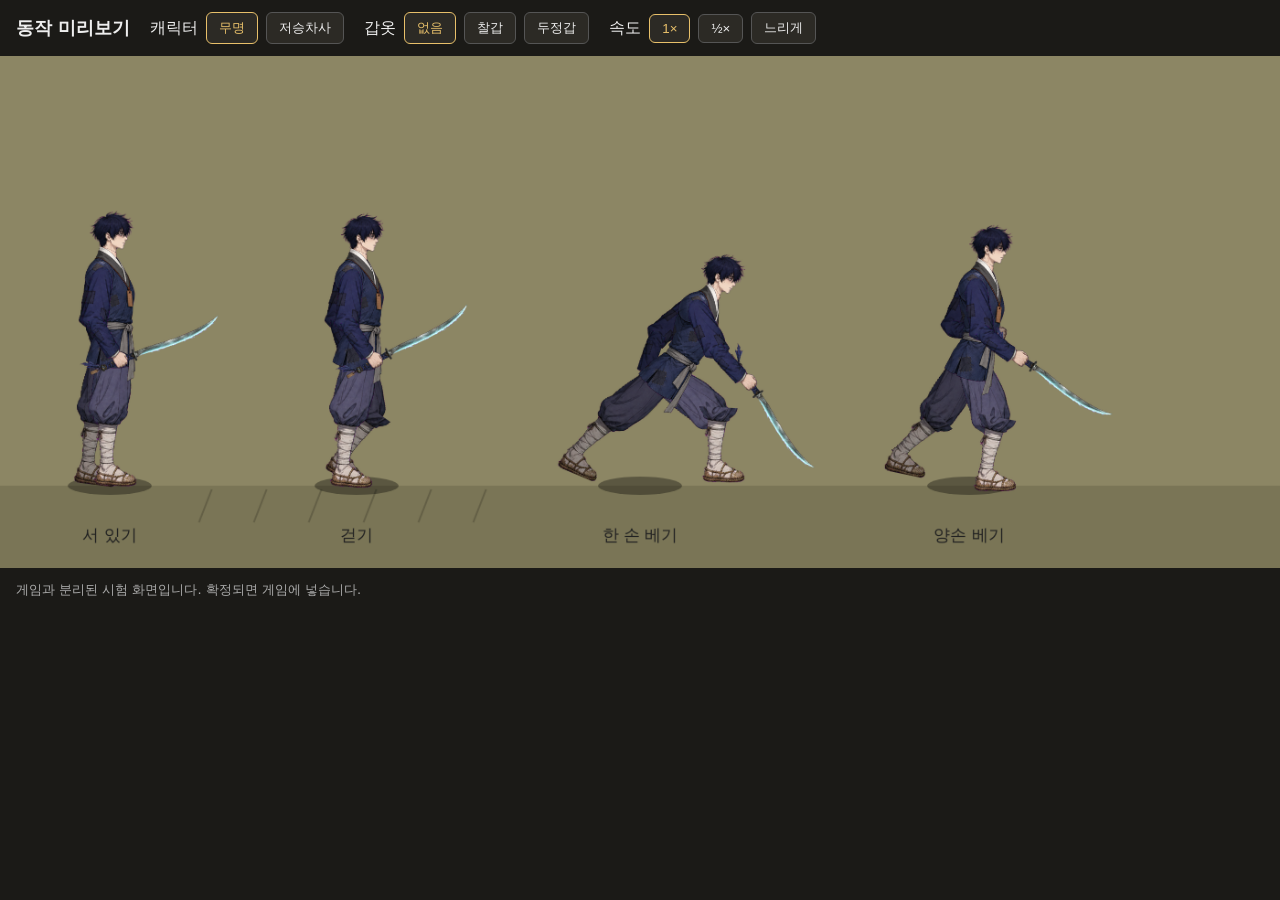
<file: lab/index.html>
<!doctype html>
<html lang="ko"><head><meta charset="utf-8"><meta name="viewport" content="width=device-width,initial-scale=1">
<title>동작 미리보기</title>
<style>
 body{margin:0;background:#1b1a17;color:#eee;font-family:system-ui,sans-serif}
 header{padding:12px 16px;display:flex;flex-wrap:wrap;gap:8px;align-items:center}
 h1{font-size:18px;margin:0 12px 0 0}
 button{background:#2c2a25;color:#eee;border:1px solid #555;border-radius:6px;padding:6px 12px;cursor:pointer}
 button.on{border-color:#e8c06a;color:#e8c06a}
 canvas{display:block;width:100%;max-width:1400px;margin:0 auto;background:#8c8664}
 p{padding:0 16px;color:#aaa;font-size:13px}
</style></head><body>
<header><h1>동작 미리보기</h1>
 <span>캐릭터</span><button data-h="hero" class="on">무명</button><button data-h="gangrim">저승차사</button>
 <span style="margin-left:12px">갑옷</span><button data-a="" class="on">없음</button><button data-a="a_chalgap">찰갑</button><button data-a="a_dujeong">두정갑</button>
 <span style="margin-left:12px">속도</span><button data-s="1" class="on">1×</button><button data-s="0.5">½×</button><button data-s="0.2">느리게</button>
</header>
<canvas id="cv" width="1400" height="560"></canvas>
<p>게임과 분리된 시험 화면입니다. 확정되면 게임에 넣습니다.</p>
<script src="mocap.js"></script>
<script src="rig-lab.js"></script>
<script>
const cv=document.getElementById('cv'), c=cv.getContext('2d');
let armor=null, hid=/gangrim/.test(location.search)?'gangrim':'hero', speed=1, t=0, last=performance.now();
document.querySelectorAll('[data-a]').forEach(b=>b.onclick=()=>{armor=b.dataset.a||null;document.querySelectorAll('[data-a]').forEach(x=>x.classList.toggle('on',x===b));});
document.querySelectorAll('[data-h]').forEach(b=>{b.classList.toggle('on',b.dataset.h===hid);b.onclick=()=>{hid=b.dataset.h;document.querySelectorAll('[data-h]').forEach(x=>x.classList.toggle('on',x===b));};});
document.querySelectorAll('[data-s]').forEach(b=>b.onclick=()=>{speed=+b.dataset.s;document.querySelectorAll('[data-s]').forEach(x=>x.classList.toggle('on',x===b));});
RigLab.warm();
const H=300, GY=470, WALK=318*(H/477)/1.15; /* 한 주기 1.15초 */
const us=[
 {label:'서 있기', x:120, mode:'idle'},
 {label:'걷기', x:390, mode:'walk'},
 {label:'한 손 베기', gl:'환도 베기', x:700, mode:'atk', cd:1.7, grip:'one', gw:'w_hwando'},
 {label:'양손 베기', gl:'학우선 부채질', x:1060, mode:'atk', cd:1.7, grip:'two', atkT:0.9},
].map(o=>Object.assign({hid:'hero',y:GY,r:12,vx:0,vy:0,bob:Math.random()*6,swing:0,lastSwing:0,w1Id:'w_hwando'},{atkT:1.2},o));
let scroll=0;
function frame(now){
  const dt=Math.min(0.05,(now-last)/1000)*speed; last=now; render(dt);
  requestAnimationFrame(frame);
}
function render(dt){
  t+=dt;
  c.fillStyle='#8c8664'; c.fillRect(0,0,cv.width,cv.height);
  c.fillStyle='#7a7556'; c.fillRect(0,GY,cv.width,cv.height-GY);
  scroll=(scroll+WALK*dt)%60;
  c.strokeStyle='rgba(0,0,0,.18)'; c.lineWidth=2;
  for(let x=260-scroll;x<540;x+=60){c.beginPath();c.moveTo(x,GY+4);c.lineTo(x-14,GY+40);c.stroke();}
  for(const u of us){
    u.armorId=hid==='hero'?armor:null; u.hid=hid; u.w1Id=hid==='gangrim'?(u.gw||'w_hakuseon'):'w_hwando';
    if(u.mode==='walk'){u.vx=WALK;}
    if(u.mode==='atk'){u.reachT=t; u.atkT-=dt; if(u.atkT<=0){u.atkT=u.cd; u.swing=(u.swing||0)+1;}}
    c.fillStyle='rgba(0,0,0,.35)'; c.beginPath(); c.ellipse(u.x,GY,46,10,0,0,7); c.fill();
    if(RigLab.has(hid)) RigLab.draw(c,u,t,GY,1,H);
    c.fillStyle='#222'; c.font='18px sans-serif'; c.textAlign='center'; c.fillText(hid==='gangrim'&&u.gl?u.gl:u.label,u.x,GY+60);
  }
}
/* 시험용: ?manual 이면 자동 재생 대신 window.step(초) 로 한 장씩 */
window.step=(dt)=>render(dt);
if(!/manual/.test(location.search)) requestAnimationFrame(frame);
</script></body></html>
</file>
